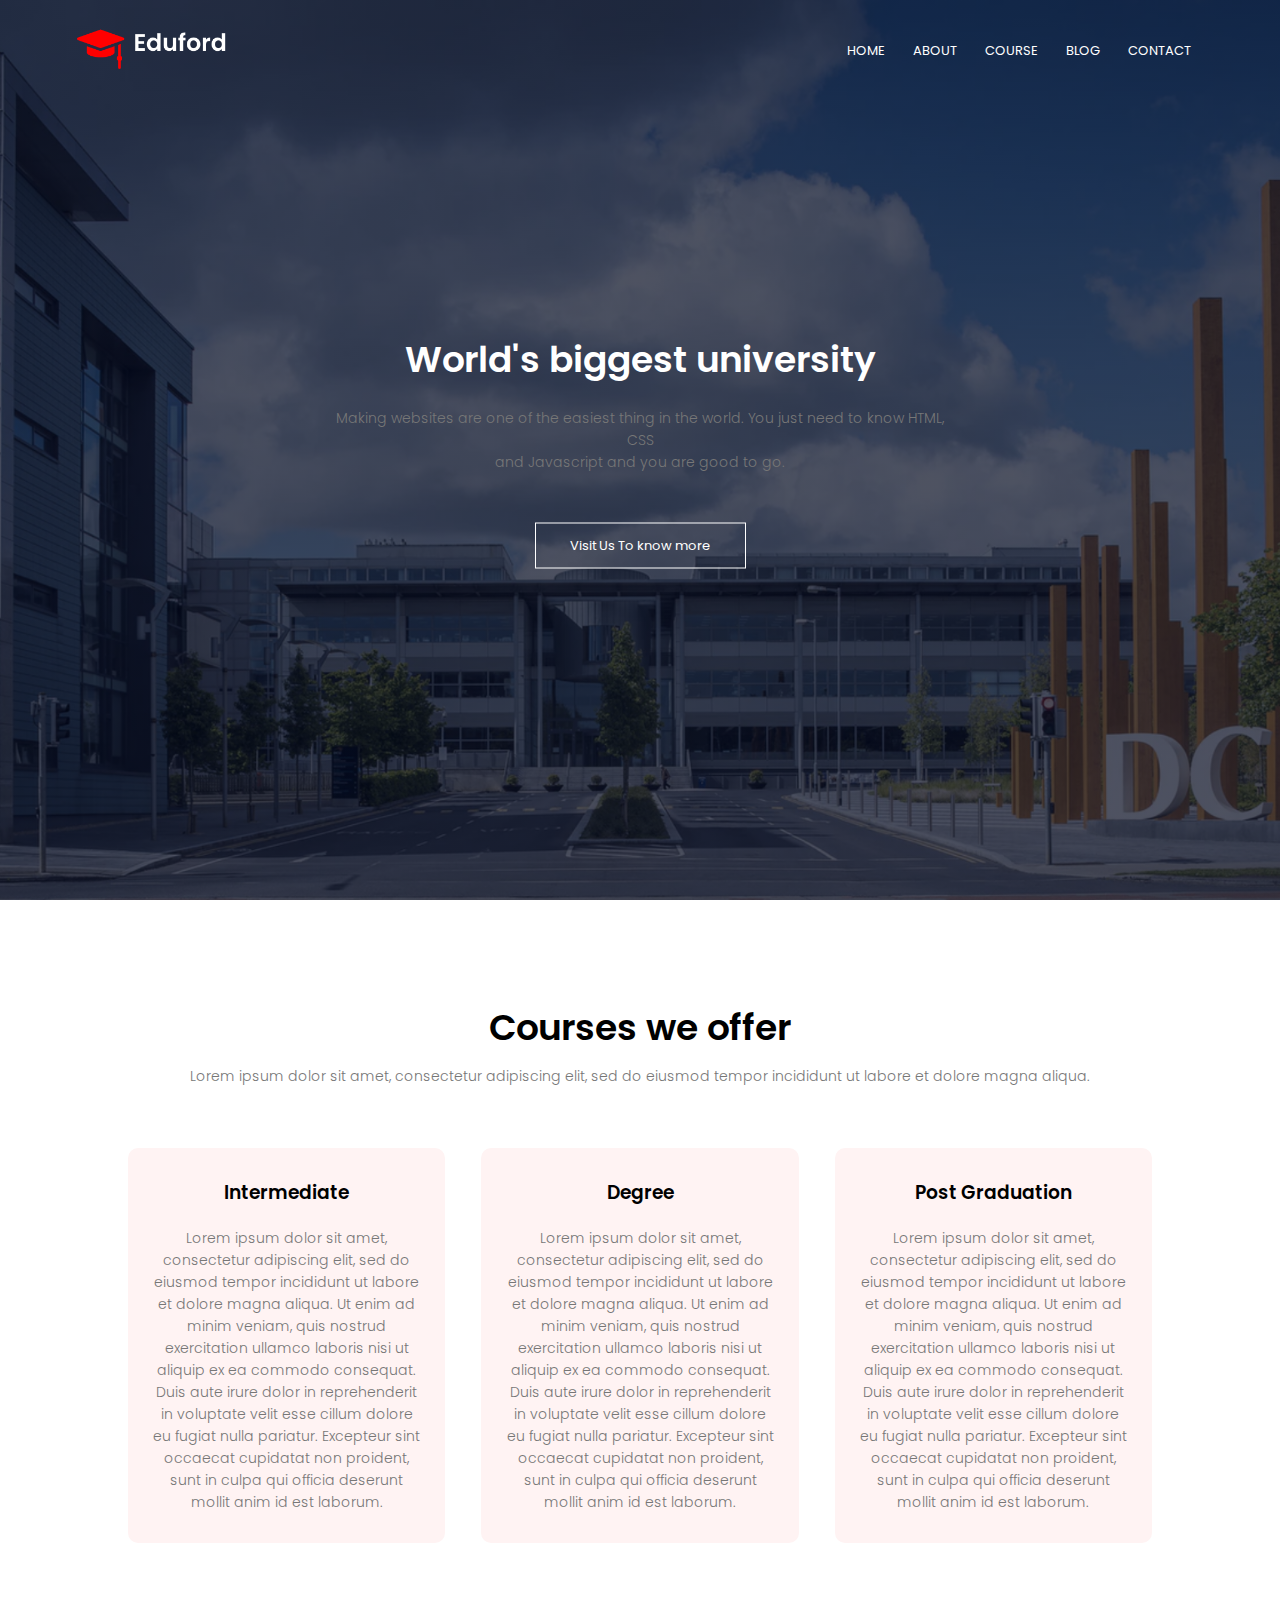
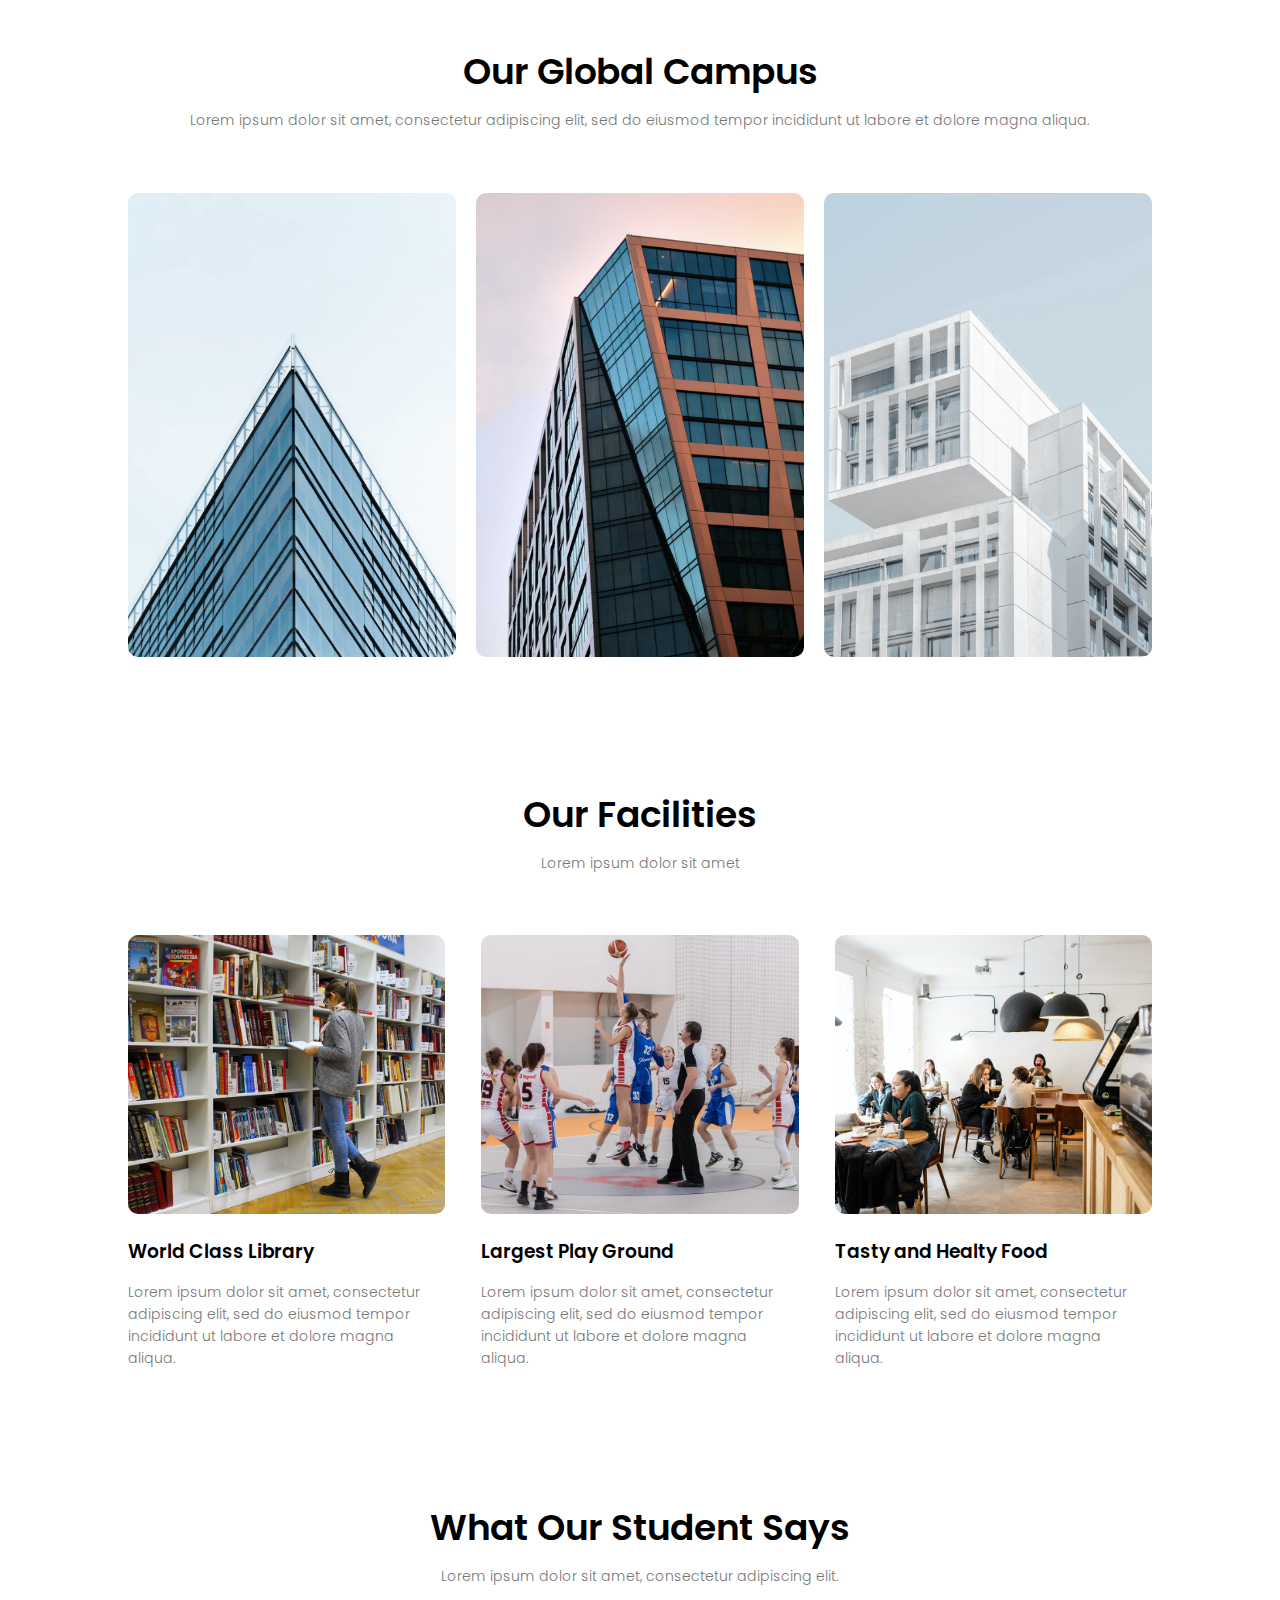
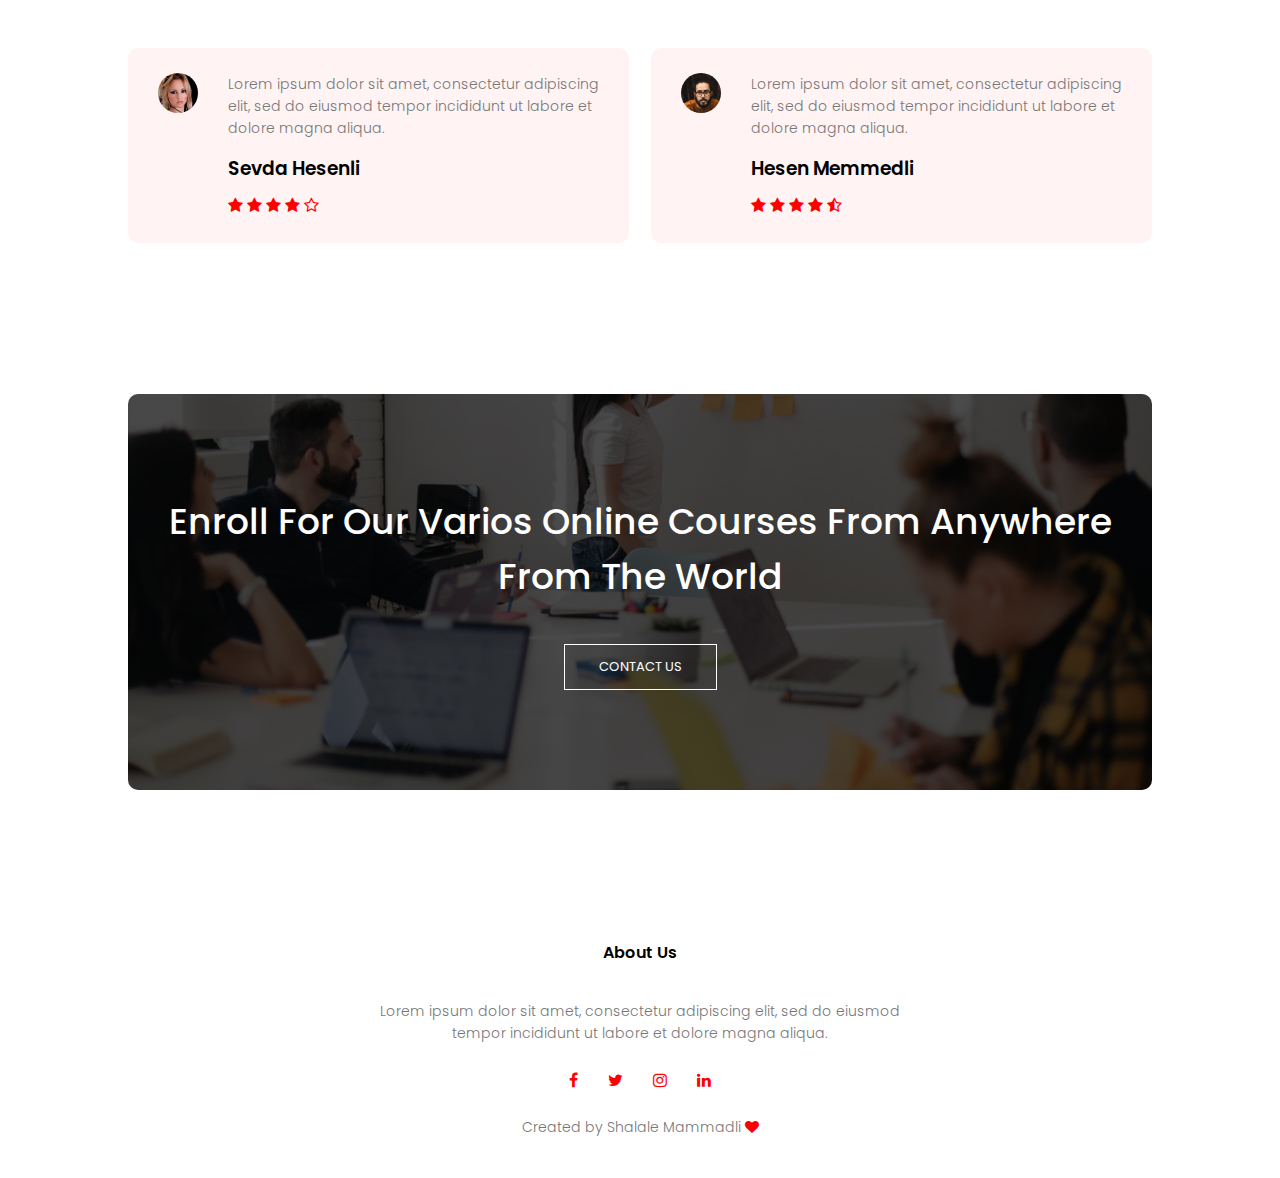
<file: UniversityProject/index.html>
<!DOCTYPE html>
<html>
<head>
	<meta charset="utf-8">
	<meta name="viewport" content="width=device-width, initial-scale=1">
	<title>University Website Design</title>
	<link rel="stylesheet" type="text/css" href="style.css">
	<link rel="preconnect" href="https://fonts.googleapis.com">
<link rel="preconnect" href="https://fonts.gstatic.com" crossorigin>
<link href="https://fonts.googleapis.com/css2?family=Poppins:wght@100;200;300;500;600;700&display=swap" rel="stylesheet">
<link rel="stylesheet" type="text/css" href="https://maxcdn.bootstrapcdn.com/font-awesome/4.7.0/css/font-awesome.min.css">

</head>
<body>
	<section class="header">
		<nav>
			<a href="index.html"> <img src="images/logo.png"></a>
			<div class="nav-links" id="navLinks">
				<i class="fa fa-times" onclick="hideMenu()"></i>
				<ul>
					<li><a href="index.html">HOME</a></li>
					<li><a href="about.html">ABOUT</a></li>
					<li><a href="course.html">COURSE</a></li>
					<li><a href="blog.html">BLOG</a></li>
					<li><a href="contact.html">CONTACT</a></li>
				</ul>
			</div>
			<i class="fa fa-bars" onclick="showMenu()"></i>
		</nav>

		<div class="text-box">
			<h1>World's biggest university</h1>
			<p>Making websites are one of the easiest thing in the world. You just need to know HTML, CSS <br>and Javascript and you are good to go.</p>
			<a href="" class="hero-btn">Visit Us To know more</a>
		</div>
	</section>

	<!-- Course section -->

	<section class="course">
		<h1>Courses we offer</h1>
		<p>Lorem ipsum dolor sit amet, consectetur adipiscing elit, sed do eiusmod tempor incididunt ut labore et dolore magna aliqua.</p>
		<div class="row">
			<div class="course-col">
				<h3>Intermediate</h3>
				<p>Lorem ipsum dolor sit amet, consectetur adipiscing elit, sed do eiusmod tempor incididunt ut labore et dolore magna aliqua. Ut enim ad minim veniam, quis nostrud exercitation ullamco laboris nisi ut aliquip ex ea commodo consequat. Duis aute irure dolor in reprehenderit in voluptate velit esse cillum dolore eu fugiat nulla pariatur. Excepteur sint occaecat cupidatat non proident, sunt in culpa qui officia deserunt mollit anim id est laborum.</p>

			</div><div class="course-col">
				<h3>Degree</h3>
				<p>Lorem ipsum dolor sit amet, consectetur adipiscing elit, sed do eiusmod tempor incididunt ut labore et dolore magna aliqua. Ut enim ad minim veniam, quis nostrud exercitation ullamco laboris nisi ut aliquip ex ea commodo consequat. Duis aute irure dolor in reprehenderit in voluptate velit esse cillum dolore eu fugiat nulla pariatur. Excepteur sint occaecat cupidatat non proident, sunt in culpa qui officia deserunt mollit anim id est laborum.</p>

			</div><div class="course-col">
				<h3>Post Graduation</h3>
				<p>Lorem ipsum dolor sit amet, consectetur adipiscing elit, sed do eiusmod tempor incididunt ut labore et dolore magna aliqua. Ut enim ad minim veniam, quis nostrud exercitation ullamco laboris nisi ut aliquip ex ea commodo consequat. Duis aute irure dolor in reprehenderit in voluptate velit esse cillum dolore eu fugiat nulla pariatur. Excepteur sint occaecat cupidatat non proident, sunt in culpa qui officia deserunt mollit anim id est laborum.</p>

			</div>
		</div>
	</section>


<!---------------- Campus -------------------->

<section class="campus">
	<h1>Our Global Campus</h1>
	<p>Lorem ipsum dolor sit amet, consectetur adipiscing elit, sed do eiusmod tempor incididunt ut labore et dolore magna aliqua.</p>

	<div class="row">
		<div class="campus-column">
			<img src="images/london.png">
			<div class="layer">
				<h3>London</h3>
			</div>
		</div>
		<div class="campus-column">
			<img src="images/newyork.png">
			<div class="layer">
				<h3>New-York</h3>
			</div>
		</div>
		<div class="campus-column">
			<img src="images/washington.png">
			<div class="layer">
				<h3>Wasington</h3>
			</div>
		</div>
	</div>
</section>

<!-- Facilities -->


<section class="facilities">
	<h1>Our Facilities</h1>
	<p>Lorem ipsum dolor sit amet</p>

	<div class="row">
		<div class="facilities-column">
			<img src="images/library.png">
			<h3>World Class Library</h3>
			<p>Lorem ipsum dolor sit amet, consectetur adipiscing elit, sed do eiusmod tempor incididunt ut labore et dolore magna aliqua.</p>
		</div>
		<div class="facilities-column">
			<img src="images/basketball.png">
			<h3>Largest Play Ground</h3>
			<p>Lorem ipsum dolor sit amet, consectetur adipiscing elit, sed do eiusmod tempor incididunt ut labore et dolore magna aliqua.</p>
		</div>
		<div class="facilities-column">
			<img src="images/cafeteria.png">
			<h3>Tasty and Healty Food</h3>
			<p>Lorem ipsum dolor sit amet, consectetur adipiscing elit, sed do eiusmod tempor incididunt ut labore et dolore magna aliqua.</p>
		</div>
	</div>
</section>


<!-- Testimonials Section -->


<section class="testimonials">
	<h1>What Our Student Says</h1>
	<p>Lorem ipsum dolor sit amet, consectetur adipiscing elit.</p>

	<div class="row">
		<div class="testimonials-col">
			<img src="images/user1.jpg">
			<div>
				<p>Lorem ipsum dolor sit amet, consectetur adipiscing elit, sed do eiusmod tempor incididunt ut labore et dolore magna aliqua.</p>
				<h3>Sevda Hesenli</h3>
				<i class="fa fa-star" aria-hidden="true"></i>
				<i class="fa fa-star" aria-hidden="true"></i>
				<i class="fa fa-star" aria-hidden="true"></i>
				<i class="fa fa-star" aria-hidden="true"></i>
				<i class="fa fa-star-o" ></i>

			</div>
		</div>
		<div class="testimonials-col">
			<img src="images/user2.jpg">
			<div>
				<p>Lorem ipsum dolor sit amet, consectetur adipiscing elit, sed do eiusmod tempor incididunt ut labore et dolore magna aliqua.</p>
				<h3>Hesen Memmedli</h3>
				<i class="fa fa-star" aria-hidden="true"></i>
				<i class="fa fa-star" aria-hidden="true"></i>
				<i class="fa fa-star" aria-hidden="true"></i>
				<i class="fa fa-star" aria-hidden="true"></i>
				<i class="fa fa-star-half-o" ></i>

			</div>
		</div>
	</div>
</section>


<!-- ---- Call To Action ----- -->
<section class="cta">
	<h1>Enroll For Our Varios Online Courses From Anywhere From The World</h1>

	<a href="" class="hero-btn">CONTACT US</a>
</section>

<!-- ---- Footer ---- -->
<section class="footer">
	<h4>About Us</h4>
	<p>Lorem ipsum dolor sit amet, consectetur adipiscing elit, sed do eiusmod <br>
	 tempor incididunt ut labore et dolore magna aliqua.</p>

	 <div class="icons">
	 	<i class="fa fa-facebook"></i>
	 	<i class="fa fa-twitter"></i>
	 	<i class="fa fa-instagram"></i>
	 	<i class="fa fa-linkedin"></i>

	 </div>

	 <p>Created by Shalale Mammadli <i class="fa fa-heart"></i>
	 </p>
</section>
<!-- Javascript for Toggle Menu -->

<script >
	
		var navLinks = document.getElementById("navLinks");

		function showMenu() {
		 	navLinks.style.right = "0"

		 }

	    function hideMenu() {
		 	navLinks.style.right = "-200px"

		 } 

</script>

</body>
</html>
</file>
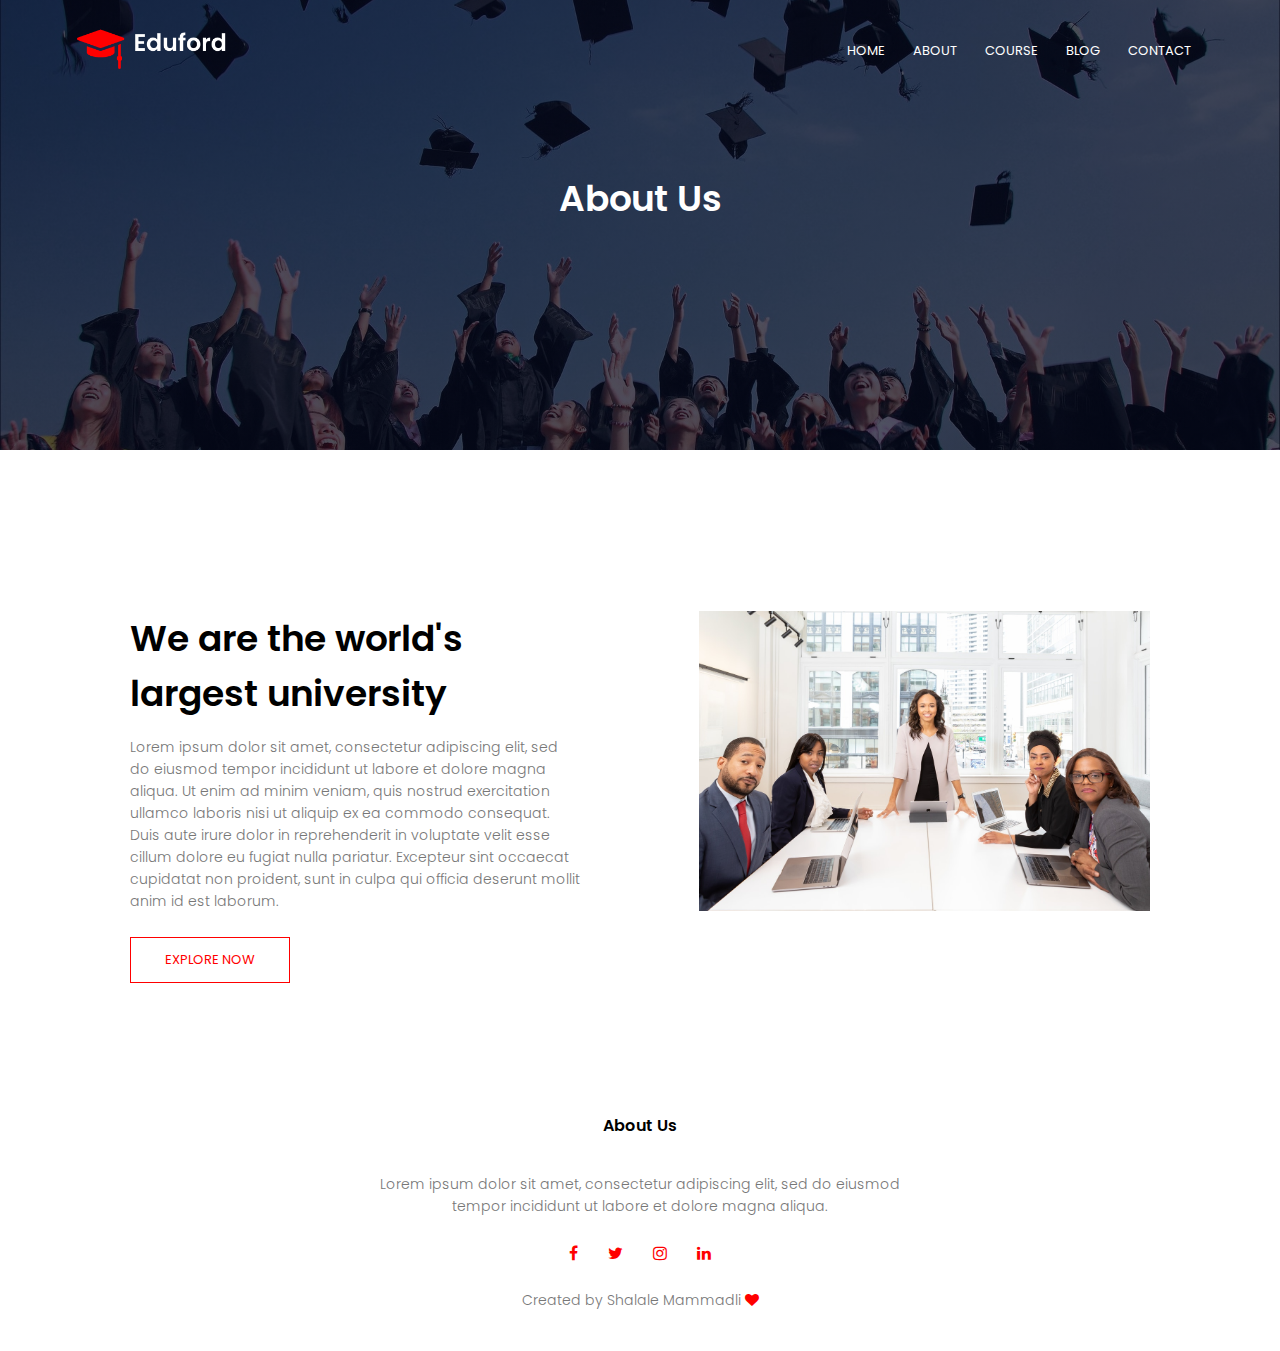
<file: UniversityProject/about.html>
<!DOCTYPE html>
<html>
<head>
	<meta charset="utf-8">
	<meta name="viewport" content="width=device-width, initial-scale=1">
	<title>University Website Design</title>
	<link rel="stylesheet" type="text/css" href="style.css">
	<link rel="preconnect" href="https://fonts.googleapis.com">
<link rel="preconnect" href="https://fonts.gstatic.com" crossorigin>
<link href="https://fonts.googleapis.com/css2?family=Poppins:wght@100;200;300;500;600;700&display=swap" rel="stylesheet">
<link rel="stylesheet" type="text/css" href="https://maxcdn.bootstrapcdn.com/font-awesome/4.7.0/css/font-awesome.min.css">

</head>
<body>
	<section class="sub-header">
		<nav>
			<a href="index.html"> <img src="images/logo.png"></a>
			<div class="nav-links" id="navLinks">
				<i class="fa fa-times" onclick="hideMenu()"></i>
				<ul>
					<li><a href="index.html">HOME</a></li>
					<li><a href="about.html">ABOUT</a></li>
					<li><a href="course.html">COURSE</a></li>
					<li><a href="blog.html">BLOG</a></li>
					<li><a href="contact.html">CONTACT</a></li>
				</ul>
			</div>
			<i class="fa fa-bars" onclick="showMenu()"></i>
		</nav>
		<h1>About Us</h1>
	</section>


<!-- ------ About Us Info ------- -->
	<section class="about">
		<div class="row">
			<div class="about-col">
				<h1>We are the world's largest university</h1>
				<p>Lorem ipsum dolor sit amet, consectetur adipiscing elit, sed do eiusmod tempor incididunt ut labore et dolore magna aliqua. Ut enim ad minim veniam, quis nostrud exercitation ullamco laboris nisi ut aliquip ex ea commodo consequat. Duis aute irure dolor in reprehenderit in voluptate velit esse cillum dolore eu fugiat nulla pariatur. Excepteur sint occaecat cupidatat non proident, sunt in culpa qui officia deserunt mollit anim id est laborum.</p>
				<a href="" class="hero-btn red-btn">EXPLORE NOW</a>
			</div>
			<div class="about-col">
				<img src="images/about.jpg">
			</div>
		</div>
	</section>


<!-- ---- Footer ---- -->
<section class="footer">
	<h4>About Us</h4>
	<p>Lorem ipsum dolor sit amet, consectetur adipiscing elit, sed do eiusmod <br>
	 tempor incididunt ut labore et dolore magna aliqua.</p>

	 <div class="icons">
	 	<i class="fa fa-facebook"></i>
	 	<i class="fa fa-twitter"></i>
	 	<i class="fa fa-instagram"></i>
	 	<i class="fa fa-linkedin"></i>

	 </div>

	 <p>Created by Shalale Mammadli <i class="fa fa-heart"></i>
	 </p>
</section>
<!-- Javascript for Toggle Menu -->

<script >
	
		var navLinks = document.getElementById("navLinks");

		function showMenu() {
		 	navLinks.style.right = "0"

		 }

	    function hideMenu() {
		 	navLinks.style.right = "-200px"

		 } 

</script>

</body>
</html>
</file>
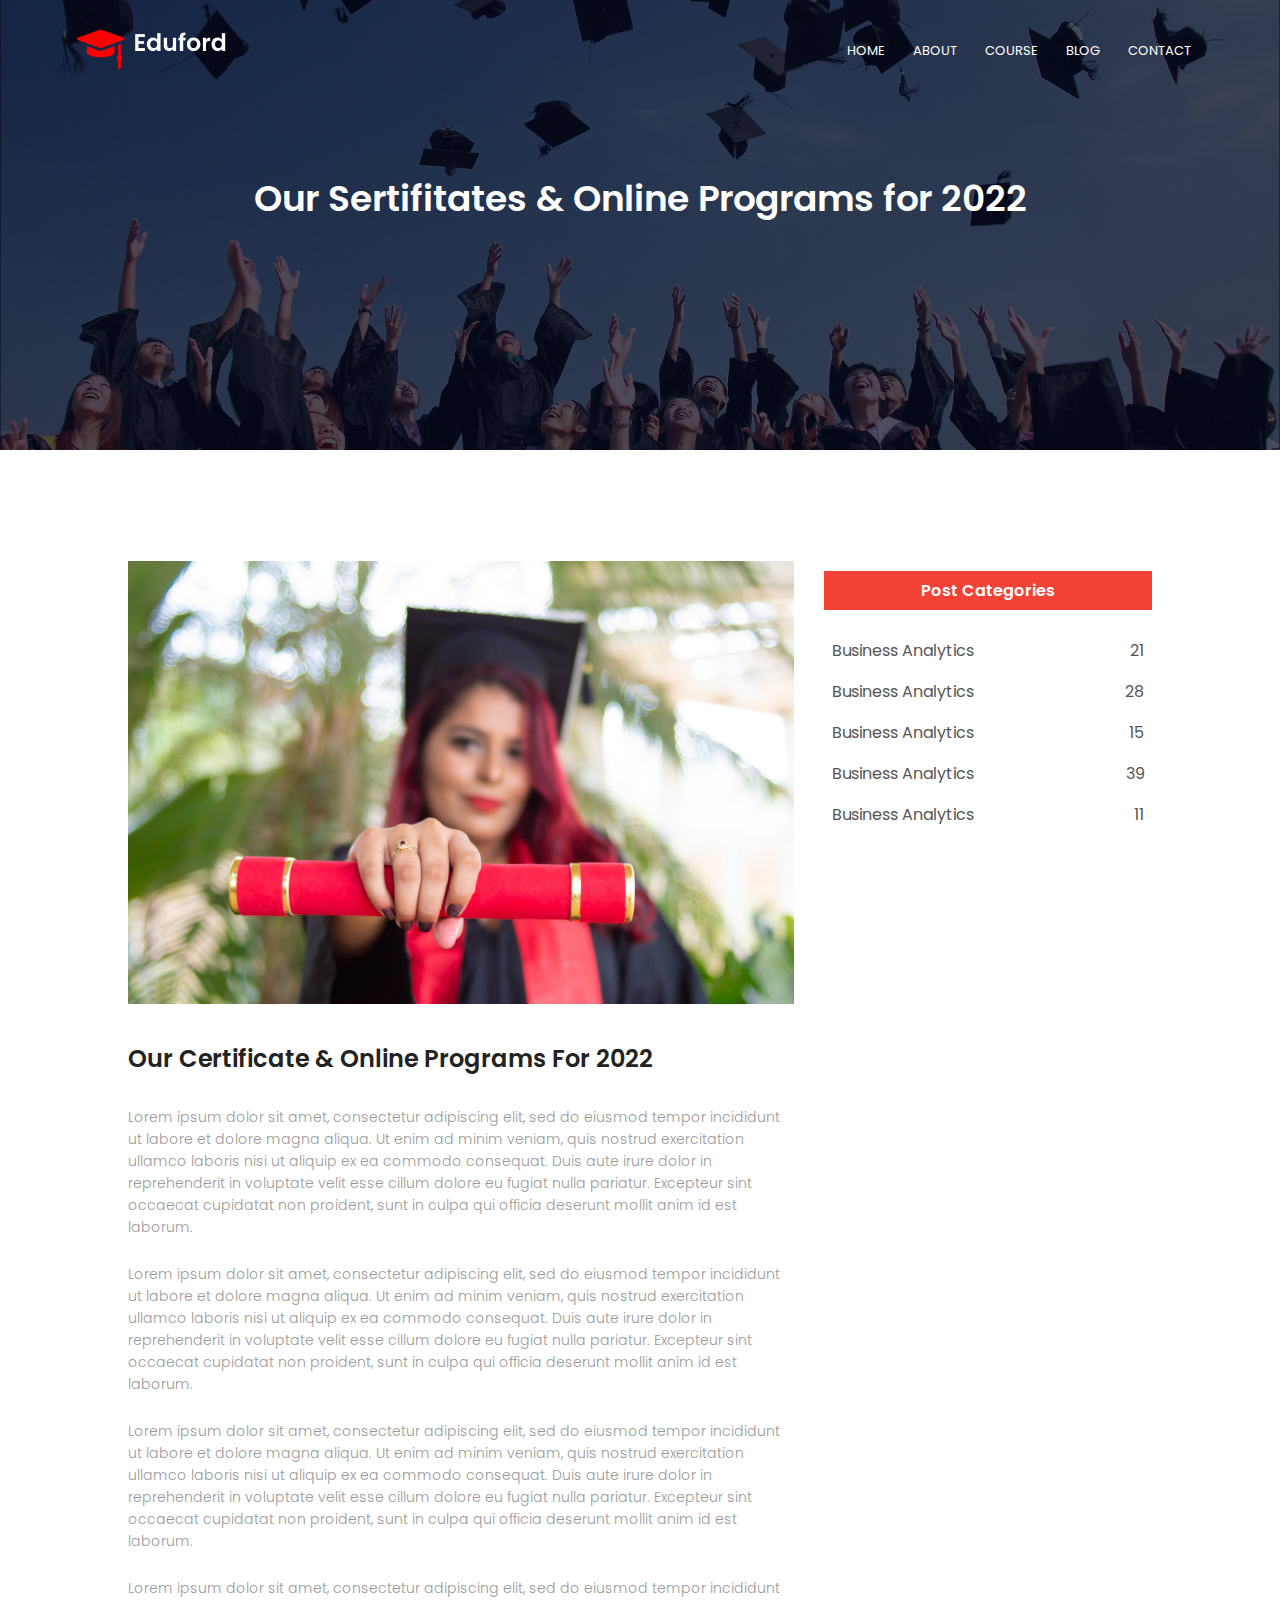
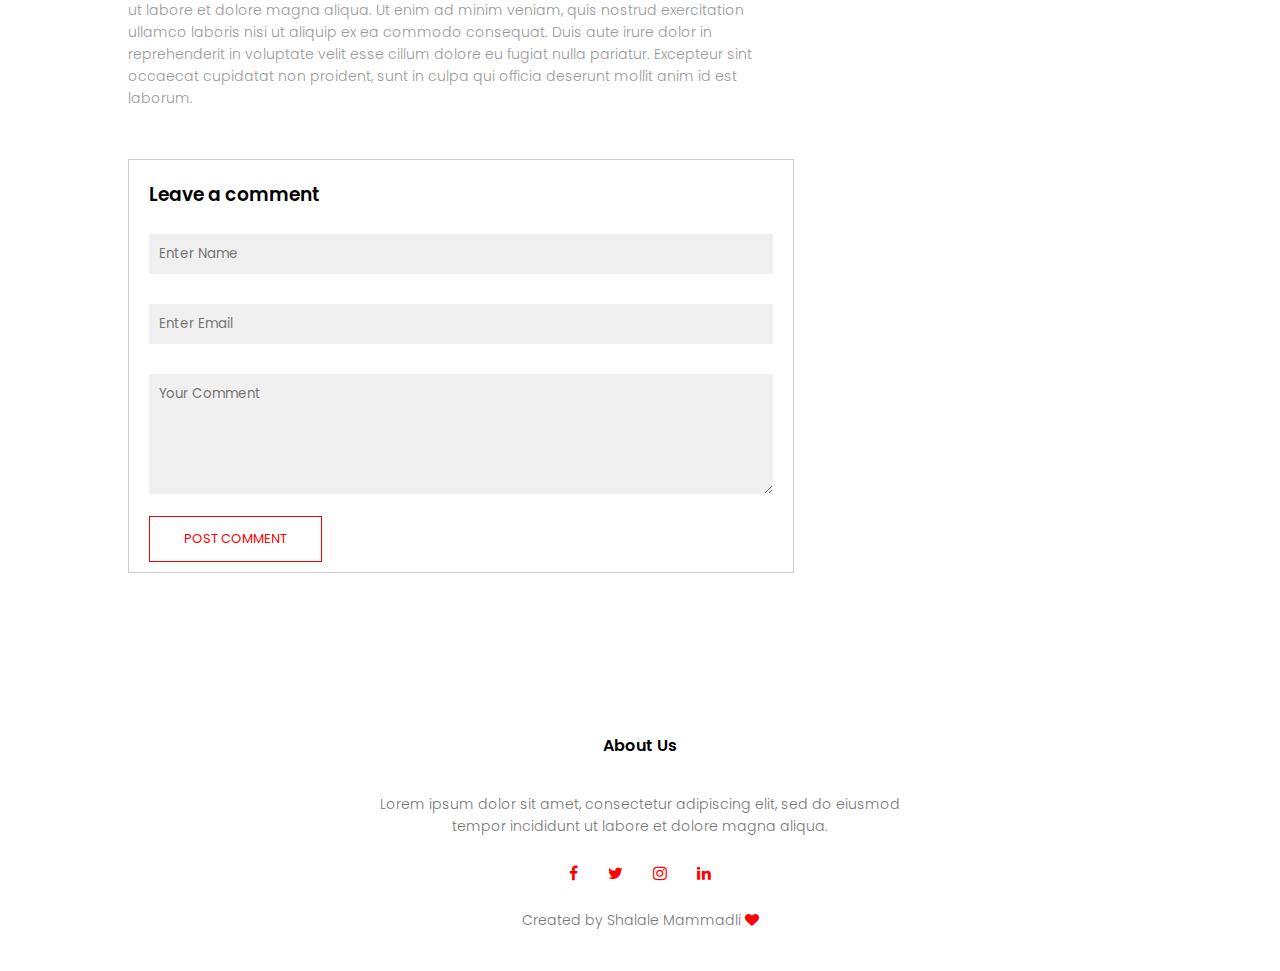
<file: UniversityProject/blog.html>
<!DOCTYPE html>
<html>
<head>
	<meta charset="utf-8">
	<meta name="viewport" content="width=device-width, initial-scale=1">
	<title>University Website Design</title>
	<link rel="stylesheet" type="text/css" href="style.css">
	<link rel="preconnect" href="https://fonts.googleapis.com">
<link rel="preconnect" href="https://fonts.gstatic.com" crossorigin>
<link href="https://fonts.googleapis.com/css2?family=Poppins:wght@100;200;300;500;600;700&display=swap" rel="stylesheet">
<link rel="stylesheet" type="text/css" href="https://maxcdn.bootstrapcdn.com/font-awesome/4.7.0/css/font-awesome.min.css">

</head>
<body>
	<section class="sub-header">
		<nav>
			<a href="index.html"> <img src="images/logo.png"></a>
			<div class="nav-links" id="navLinks">
				<i class="fa fa-times" onclick="hideMenu()"></i>
				<ul>
					<li><a href="index.html">HOME</a></li>
					<li><a href="about.html">ABOUT</a></li>
					<li><a href="course.html">COURSE</a></li>
					<li><a href="blog.html">BLOG</a></li>
					<li><a href="contact.html">CONTACT</a></li>
				</ul>
			</div>
			<i class="fa fa-bars" onclick="showMenu()"></i>
		</nav>
		<h1>Our Sertifitates & Online Programs for 2022</h1>
	</section>

<!-- -------- blog content -------- -->

<section class="blog-content">
	<div class="row">
		<div class="blog-left">
			<img src="images/certificate.jpg">
			<h2>Our Certificate & Online Programs For 2022</h2>
			<p>Lorem ipsum dolor sit amet, consectetur adipiscing elit, sed do eiusmod tempor incididunt ut labore et dolore magna aliqua. Ut enim ad minim veniam, quis nostrud exercitation ullamco laboris nisi ut aliquip ex ea commodo consequat. Duis aute irure dolor in reprehenderit in voluptate velit esse cillum dolore eu fugiat nulla pariatur. Excepteur sint occaecat cupidatat non proident, sunt in culpa qui officia deserunt mollit anim id est laborum.</p>
			<br>
			<p>Lorem ipsum dolor sit amet, consectetur adipiscing elit, sed do eiusmod tempor incididunt ut labore et dolore magna aliqua. Ut enim ad minim veniam, quis nostrud exercitation ullamco laboris nisi ut aliquip ex ea commodo consequat. Duis aute irure dolor in reprehenderit in voluptate velit esse cillum dolore eu fugiat nulla pariatur. Excepteur sint occaecat cupidatat non proident, sunt in culpa qui officia deserunt mollit anim id est laborum.</p>
			<br>
			<p>Lorem ipsum dolor sit amet, consectetur adipiscing elit, sed do eiusmod tempor incididunt ut labore et dolore magna aliqua. Ut enim ad minim veniam, quis nostrud exercitation ullamco laboris nisi ut aliquip ex ea commodo consequat. Duis aute irure dolor in reprehenderit in voluptate velit esse cillum dolore eu fugiat nulla pariatur. Excepteur sint occaecat cupidatat non proident, sunt in culpa qui officia deserunt mollit anim id est laborum.</p>
			<br>
			<p>Lorem ipsum dolor sit amet, consectetur adipiscing elit, sed do eiusmod tempor incididunt ut labore et dolore magna aliqua. Ut enim ad minim veniam, quis nostrud exercitation ullamco laboris nisi ut aliquip ex ea commodo consequat. Duis aute irure dolor in reprehenderit in voluptate velit esse cillum dolore eu fugiat nulla pariatur. Excepteur sint occaecat cupidatat non proident, sunt in culpa qui officia deserunt mollit anim id est laborum.</p>

			<div class="comment-box">
				<h3> Leave a comment</h3>
				<form class="comment-form">
					<input type="text" placeholder="Enter Name">
					<input type="text" placeholder="Enter Email">
					<textarea rows="5" placeholder="Your Comment"></textarea>

					<button type="submit" class="hero-btn red-btn">POST COMMENT</button>
				</form>
			</div>
		</div>
		<div class="blog-right">
			<h3>Post Categories</h3>
			<div>
				<span>Business Analytics</span>
				<span>21</span>
			</div>
			<div>
				<span>Business Analytics</span>
				<span>28</span>
			</div>
			<div>
				<span>Business Analytics</span>
				<span>15</span>
			</div>
			<div>
				<span>Business Analytics</span>
				<span>39</span>
			</div>
			<div>
				<span>Business Analytics</span>
				<span>11</span>
			</div>
		</div>
	</div>
</section>


<!-- ---- Footer ---- -->
<section class="footer">
	<h4>About Us</h4>
	<p>Lorem ipsum dolor sit amet, consectetur adipiscing elit, sed do eiusmod <br>
	 tempor incididunt ut labore et dolore magna aliqua.</p>

	 <div class="icons">
	 	<i class="fa fa-facebook"></i>
	 	<i class="fa fa-twitter"></i>
	 	<i class="fa fa-instagram"></i>
	 	<i class="fa fa-linkedin"></i>

	 </div>

	 <p>Created by Shalale Mammadli <i class="fa fa-heart"></i>
	 </p>
</section>
<!-- Javascript for Toggle Menu -->

<script >
	
		var navLinks = document.getElementById("navLinks");

		function showMenu() {
		 	navLinks.style.right = "0"

		 }

	    function hideMenu() {
		 	navLinks.style.right = "-200px"

		 } 

</script>

</body>
</html>
</file>
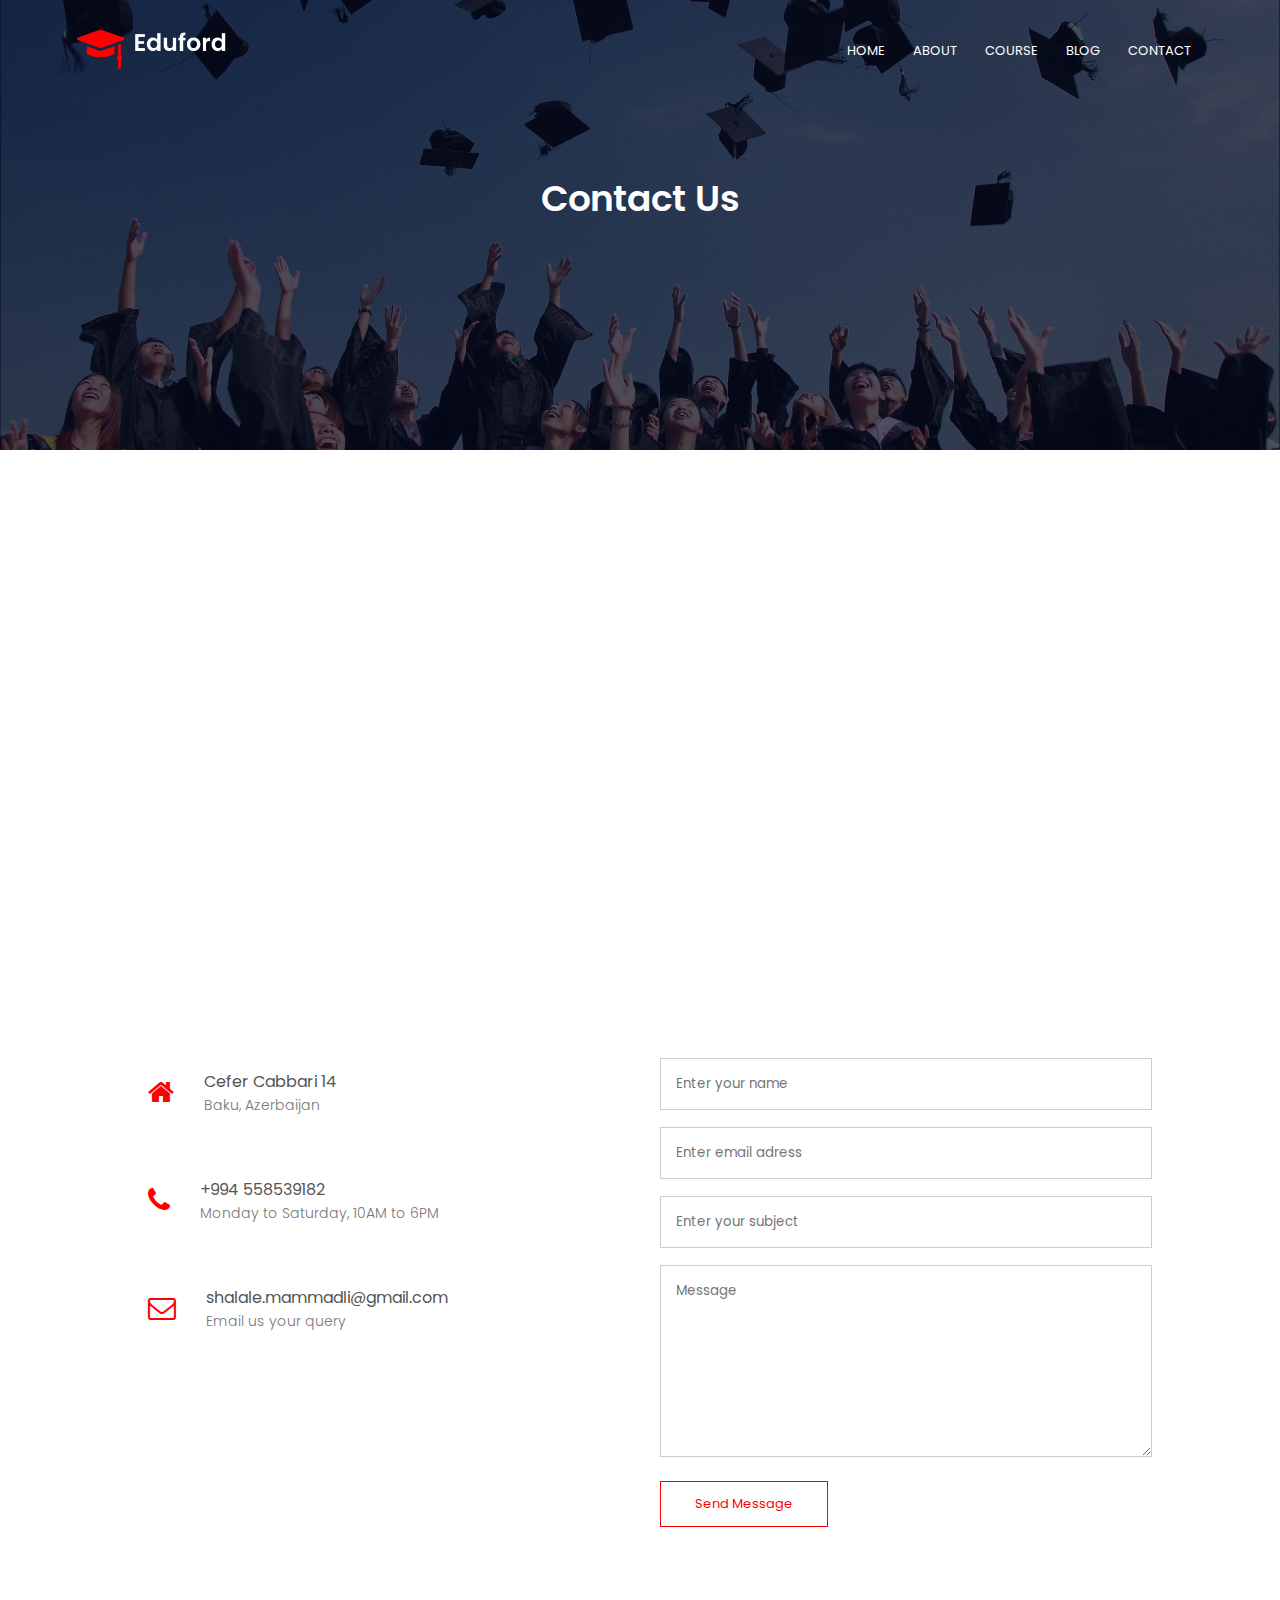
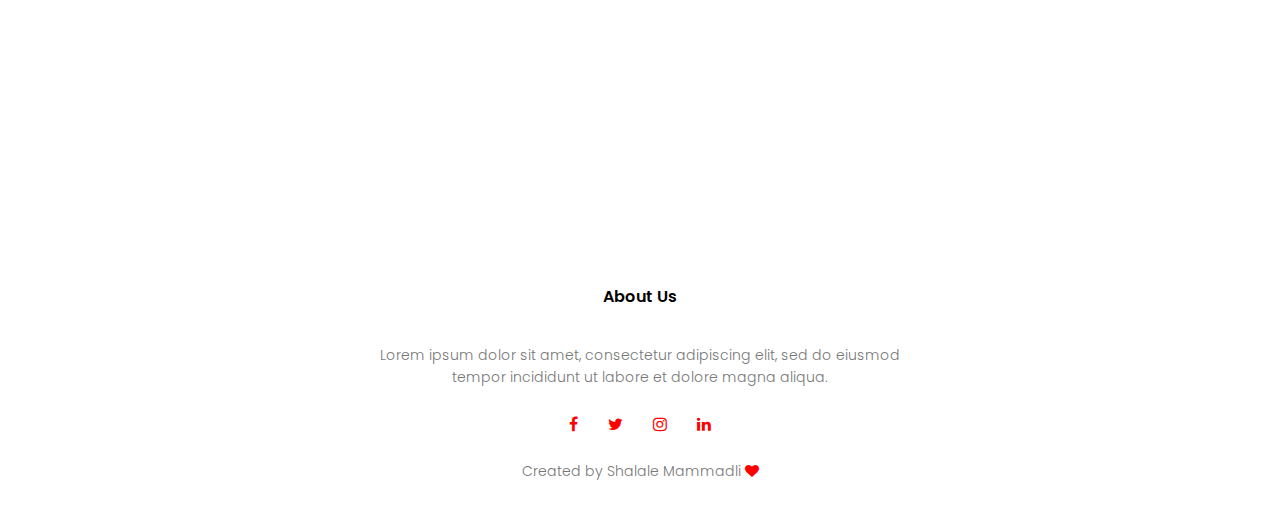
<file: UniversityProject/contact.html>
<!DOCTYPE html>
<html>
<head>
	<meta charset="utf-8">
	<meta name="viewport" content="width=device-width, initial-scale=1">
	<title>University Website Design</title>
	<link rel="stylesheet" type="text/css" href="style.css">
	<link rel="preconnect" href="https://fonts.googleapis.com">
<link rel="preconnect" href="https://fonts.gstatic.com" crossorigin>
<link href="https://fonts.googleapis.com/css2?family=Poppins:wght@100;200;300;500;600;700&display=swap" rel="stylesheet">
<link rel="stylesheet" type="text/css" href="https://maxcdn.bootstrapcdn.com/font-awesome/4.7.0/css/font-awesome.min.css">

</head>
<body>
	<section class="sub-header">
		<nav>
			<a href="index.html"> <img src="images/logo.png"></a>
			<div class="nav-links" id="navLinks">
				<i class="fa fa-times" onclick="hideMenu()"></i>
				<ul>
					<li><a href="index.html">HOME</a></li>
					<li><a href="about.html">ABOUT</a></li>
					<li><a href="course.html">COURSE</a></li>
					<li><a href="blog.html">BLOG</a></li>
					<li><a href="contact.html">CONTACT</a></li>
				</ul>
			</div>
			<i class="fa fa-bars" onclick="showMenu()"></i>
		</nav>
		<h1>Contact Us</h1>
	</section>

<!-- ------- contact section --------- -->
<section class="location">
		<iframe src="https://www.google.com/maps/embed?pb=!1m18!1m12!1m3!1d194472.6759708808!2d49.71453033046824!3d40.39476905594444!2m3!1f0!2f0!3f0!3m2!1i1024!2i768!4f13.1!3m3!1m2!1s0x40307d6bd6211cf9%3A0x343f6b5e7ae56c6b!2sBaku%2C%20Azerbaijan!5e0!3m2!1sen!2s!4v1660375088839!5m2!1sen!2s" width="600" height="450" style="border:0;" allowfullscreen="" loading="lazy" referrerpolicy="no-referrer-when-downgrade"></iframe>
</section>
<section class="contact-us">
		<div class="row">
			<div class="contact-col">
				<div>
	 				<i class="fa fa-home"></i>
	 				<span>
	 					<h5>Cefer Cabbari 14</h5>
	 					<p>Baku, Azerbaijan</p>
	 				</span>
				</div>
				<div>
	 				<i class="fa fa-phone"></i>
	 				<span>
	 					<h5>+994 558539182</h5>
	 					<p>Monday to Saturday, 10AM to 6PM</p>
	 				</span>
				</div>
				<div>
	 				<i class="fa fa-envelope-o"></i>
	 				<span>
	 					<h5>shalale.mammadli@gmail.com</h5>
	 					<p>Email us your query</p>
	 				</span>
				</div>
			</div>
			<div class="contact-col">
				<form class="contact-form">
					<input type="text" placeholder="Enter your name" required>
					<input type="text" placeholder="Enter email adress" required>
					<input type="text" placeholder="Enter your subject" required>
					<textarea rows="8" placeholder="Message" required></textarea>
					<button class="hero-btn red-btn">Send Message</button>
				</form>
			</div>
		</div>
</section>

<!-- ---- Footer ---- -->
<section class="footer">
	<h4>About Us</h4>
	<p>Lorem ipsum dolor sit amet, consectetur adipiscing elit, sed do eiusmod <br>
	 tempor incididunt ut labore et dolore magna aliqua.</p>

	 <div class="icons">
	 	<i class="fa fa-facebook"></i>
	 	<i class="fa fa-twitter"></i>
	 	<i class="fa fa-instagram"></i>
	 	<i class="fa fa-linkedin"></i>

	 </div>

	 <p>Created by Shalale Mammadli <i class="fa fa-heart"></i>
	 </p>
</section>
<!-- Javascript for Toggle Menu -->

<script >
	
		var navLinks = document.getElementById("navLinks");

		function showMenu() {
		 	navLinks.style.right = "0"

		 }

	    function hideMenu() {
		 	navLinks.style.right = "-200px"

		 } 

</script>

</body>
</html>
</file>
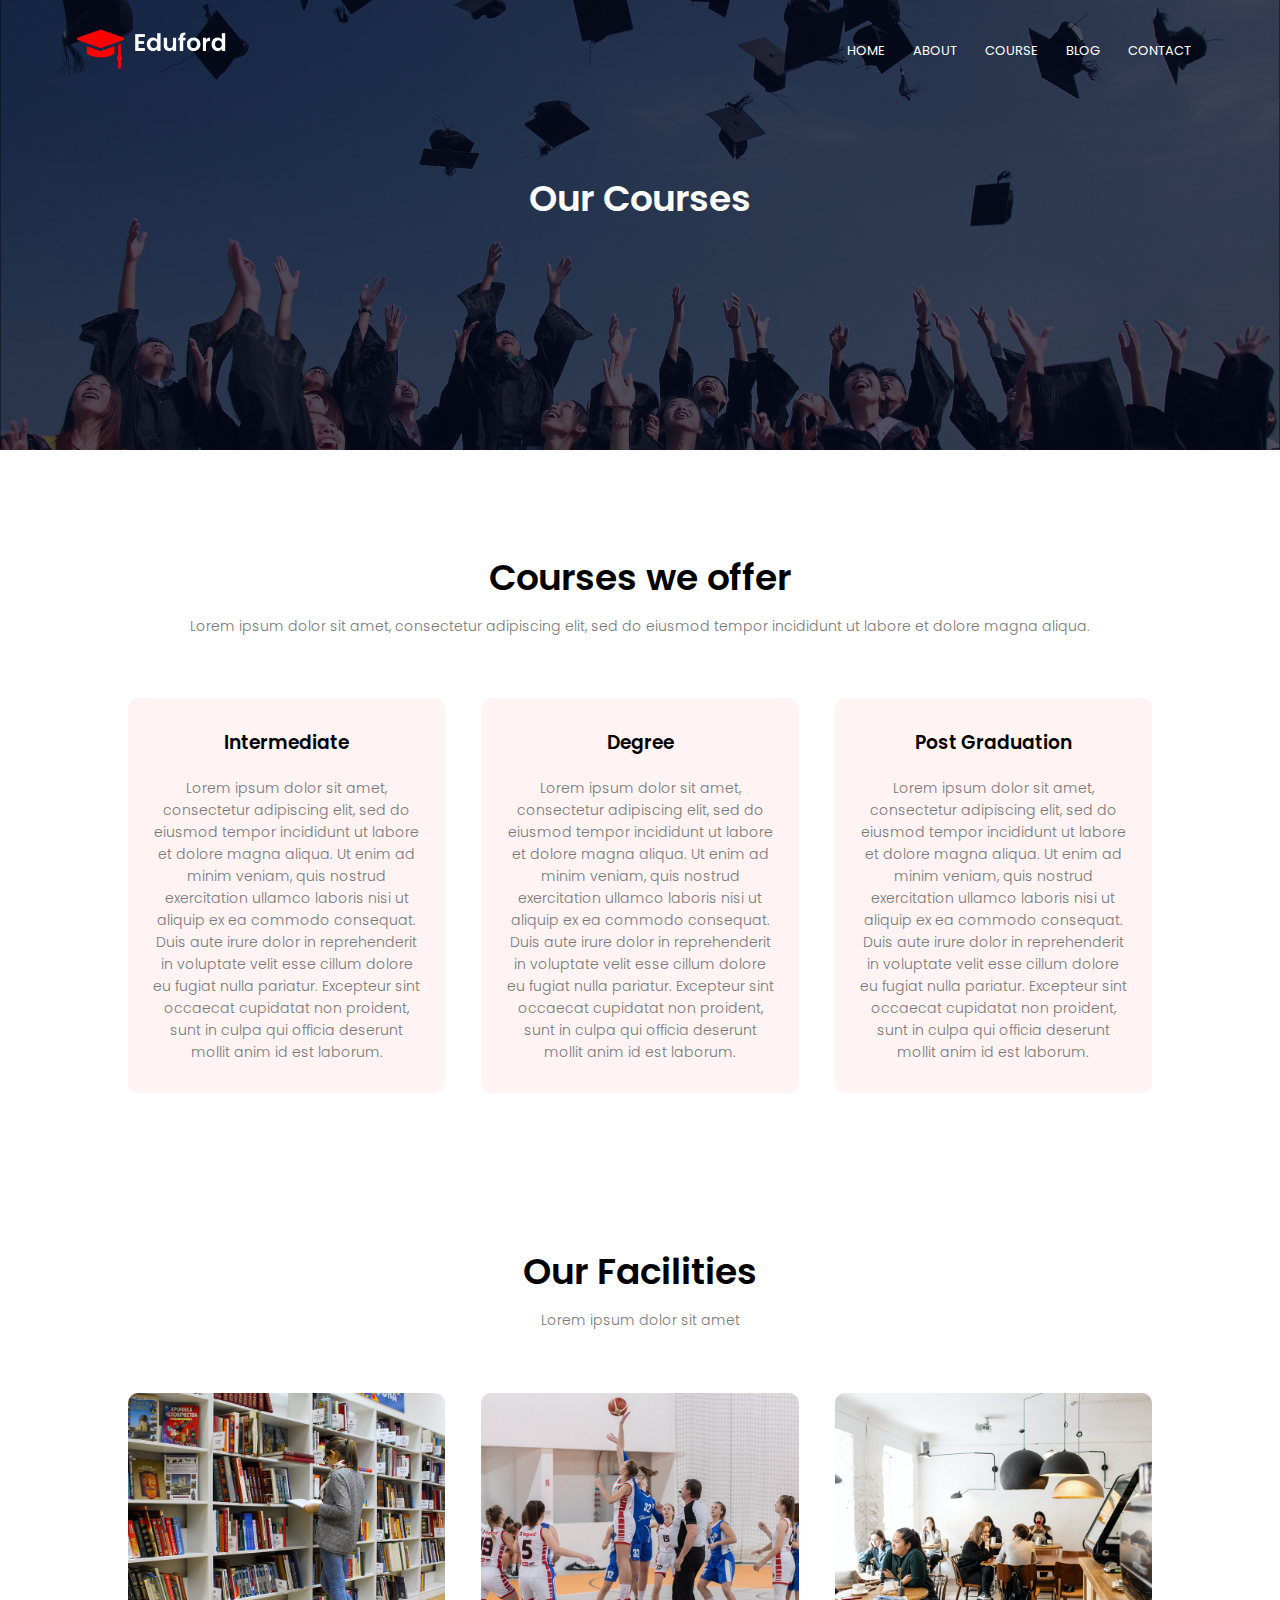
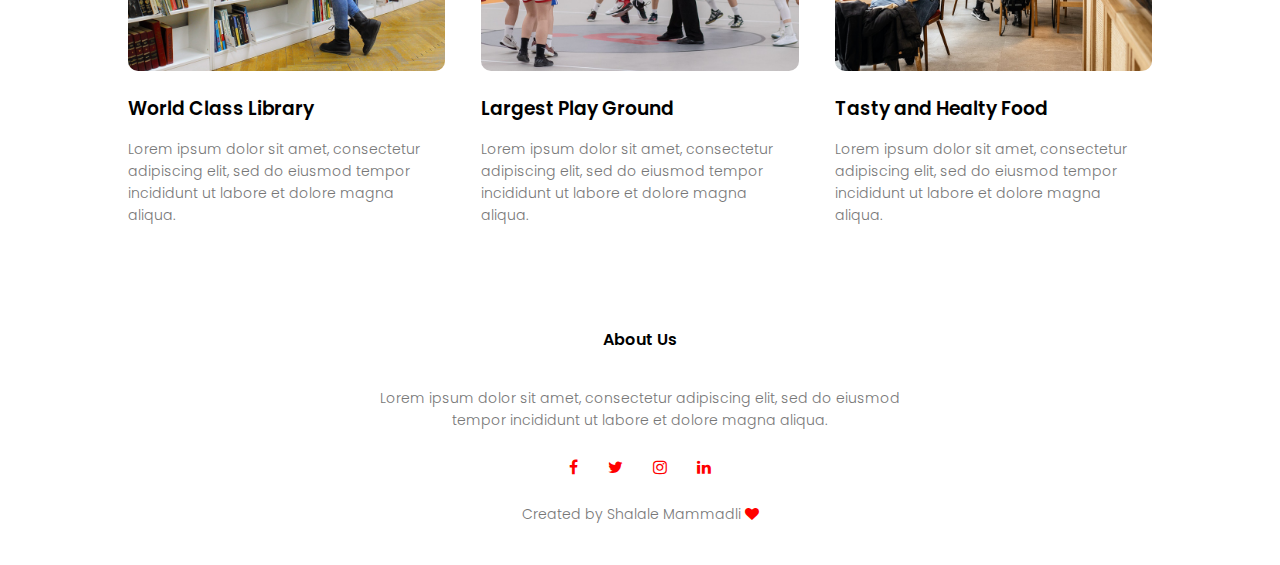
<file: UniversityProject/course.html>
<!DOCTYPE html>
<html>
<head>
	<meta charset="utf-8">
	<meta name="viewport" content="width=device-width, initial-scale=1">
	<title>University Website Design</title>
	<link rel="stylesheet" type="text/css" href="style.css">
	<link rel="preconnect" href="https://fonts.googleapis.com">
<link rel="preconnect" href="https://fonts.gstatic.com" crossorigin>
<link href="https://fonts.googleapis.com/css2?family=Poppins:wght@100;200;300;500;600;700&display=swap" rel="stylesheet">
<link rel="stylesheet" type="text/css" href="https://maxcdn.bootstrapcdn.com/font-awesome/4.7.0/css/font-awesome.min.css">

</head>
<body>
	<section class="sub-header">
		<nav>
			<a href="index.html"> <img src="images/logo.png"></a>
			<div class="nav-links" id="navLinks">
				<i class="fa fa-times" onclick="hideMenu()"></i>
				<ul>
					<li><a href="index.html">HOME</a></li>
					<li><a href="about.html">ABOUT</a></li>
					<li><a href="course.html">COURSE</a></li>
					<li><a href="blog.html">BLOG</a></li>
					<li><a href="contact.html">CONTACT</a></li>
				</ul>
			</div>
			<i class="fa fa-bars" onclick="showMenu()"></i>
		</nav>
		<h1>Our Courses</h1>
	</section>


	<!-- Course section -->

	<section class="course">
		<h1>Courses we offer</h1>
		<p>Lorem ipsum dolor sit amet, consectetur adipiscing elit, sed do eiusmod tempor incididunt ut labore et dolore magna aliqua.</p>
		<div class="row">
			<div class="course-col">
				<h3>Intermediate</h3>
				<p>Lorem ipsum dolor sit amet, consectetur adipiscing elit, sed do eiusmod tempor incididunt ut labore et dolore magna aliqua. Ut enim ad minim veniam, quis nostrud exercitation ullamco laboris nisi ut aliquip ex ea commodo consequat. Duis aute irure dolor in reprehenderit in voluptate velit esse cillum dolore eu fugiat nulla pariatur. Excepteur sint occaecat cupidatat non proident, sunt in culpa qui officia deserunt mollit anim id est laborum.</p>

			</div><div class="course-col">
				<h3>Degree</h3>
				<p>Lorem ipsum dolor sit amet, consectetur adipiscing elit, sed do eiusmod tempor incididunt ut labore et dolore magna aliqua. Ut enim ad minim veniam, quis nostrud exercitation ullamco laboris nisi ut aliquip ex ea commodo consequat. Duis aute irure dolor in reprehenderit in voluptate velit esse cillum dolore eu fugiat nulla pariatur. Excepteur sint occaecat cupidatat non proident, sunt in culpa qui officia deserunt mollit anim id est laborum.</p>

			</div><div class="course-col">
				<h3>Post Graduation</h3>
				<p>Lorem ipsum dolor sit amet, consectetur adipiscing elit, sed do eiusmod tempor incididunt ut labore et dolore magna aliqua. Ut enim ad minim veniam, quis nostrud exercitation ullamco laboris nisi ut aliquip ex ea commodo consequat. Duis aute irure dolor in reprehenderit in voluptate velit esse cillum dolore eu fugiat nulla pariatur. Excepteur sint occaecat cupidatat non proident, sunt in culpa qui officia deserunt mollit anim id est laborum.</p>

			</div>
		</div>
	</section>


<!-- Facilities -->


<section class="facilities">
	<h1>Our Facilities</h1>
	<p>Lorem ipsum dolor sit amet</p>

	<div class="row">
		<div class="facilities-column">
			<img src="images/library.png">
			<h3>World Class Library</h3>
			<p>Lorem ipsum dolor sit amet, consectetur adipiscing elit, sed do eiusmod tempor incididunt ut labore et dolore magna aliqua.</p>
		</div>
		<div class="facilities-column">
			<img src="images/basketball.png">
			<h3>Largest Play Ground</h3>
			<p>Lorem ipsum dolor sit amet, consectetur adipiscing elit, sed do eiusmod tempor incididunt ut labore et dolore magna aliqua.</p>
		</div>
		<div class="facilities-column">
			<img src="images/cafeteria.png">
			<h3>Tasty and Healty Food</h3>
			<p>Lorem ipsum dolor sit amet, consectetur adipiscing elit, sed do eiusmod tempor incididunt ut labore et dolore magna aliqua.</p>
		</div>
	</div>
</section>



<!-- ---- Footer ---- -->
<section class="footer">
	<h4>About Us</h4>
	<p>Lorem ipsum dolor sit amet, consectetur adipiscing elit, sed do eiusmod <br>
	 tempor incididunt ut labore et dolore magna aliqua.</p>

	 <div class="icons">
	 	<i class="fa fa-facebook"></i>
	 	<i class="fa fa-twitter"></i>
	 	<i class="fa fa-instagram"></i>
	 	<i class="fa fa-linkedin"></i>

	 </div>

	 <p>Created by Shalale Mammadli <i class="fa fa-heart"></i>
	 </p>
</section>
<!-- Javascript for Toggle Menu -->

<script >
	
		var navLinks = document.getElementById("navLinks");

		function showMenu() {
		 	navLinks.style.right = "0"

		 }

	    function hideMenu() {
		 	navLinks.style.right = "-200px"

		 } 

</script>

</body>
</html>
</file>
<file: UniversityProject/style.css>
*{
	margin: 0;
	padding: 0;
	font-family: 'Poppins', sans-serif;
}

.header{
	min-height: 100vh;
	width: 100%;
	background-image: linear-gradient(rgba(4, 9, 30, 0.7),rgba(4, 9, 30, 0.7)),url(images/banner.png);
	background-position: center;
	background-size: cover;
	position: relative;
} 

nav{
	display: flex;
	padding: 2% 6%;
	justify-content: space-between;
	align-items: center;
}

nav img{
	width: 150px;
}

.nav-links{
	flex: 1;
	text-align: right;
}

.nav-links ul li{
	list-style: none;
	display: inline-block;
	padding: 8px 12px;
	position: relative;
}

.nav-links ul li a{
	color: white;
	text-decoration: none;
	font-size: 13px;
}

.nav-links ul li::after{
	content: '';
	width: 0%;
	height: 2px;
	background: red;
	display: block;
	margin: auto;
	transition: 0.5s;
}

.nav-links ul li:hover::after{
	width: 100%;
}

.text-box{
	text-align: center;
	color: white;
	position: absolute;
	top: 50%;
	left: 50%;
    transform: translate(-50%, -50%);
}

.text-box h1{
	size: 62px;
}

.text-box p{
	margin: 10px 0 40px;
	font-size: 14px;
}

.hero-btn{
	display: inline-block;
	text-decoration: none;
	color: white;
	border: 1px solid white;
	padding: 12px 34px;
	font-size: 13px;
	background: transparent;
	position: relative;
	cursor: pointer;
}

.hero-btn:hover{
	border: 1px solid red;
	background-color: red;
	transition: 1s;
}

nav .fa{
	display: none;
}


    /*Course*/

	.course{
		width: 80%;
		margin: auto;
		text-align: center;
		padding-top: 100px;
	}

	h1{
		font-size: 36px;
		font-weight: 600;
	}

	p{
		color: #777;
		font-size: 14px;
		font-weight: 300;
		line-height: 22px;
		padding: 10px;
	}

	.row{
		margin-top: 5%;
		display: flex;
		justify-content: space-between;
	}

	.course-col{
		flex-basis: 31%;
		background: #fff3f3;
		border-radius: 10px;
		margin-bottom: 5%;
		padding: 20px 12px;
		box-sizing: border-box;
		transition: 0.5s;
	}

	h3{
		text-align: center;
		margin: 10px 0;
		font-weight: 600;
	}

	.course-col:hover{
		box-shadow: 0 0 20px 0 black;
	}


	/*---------- Campus ----------*/

	.campus{
		width: 80%;
		text-align: center;
		margin: auto;
		padding-top: 50px;
	}

	.campus-column{
		flex-basis: 32%;
		position: relative;
		border-radius: 10px;
		margin-bottom: 30px;
		overflow: hidden;

	}

	.campus-column img{
		width: 100%;
		display: block;
	}

	.layer{
		position: absolute;
		top: 0;
		left: 0;
		height: 100%;
		width: 100%;
		background-color: transparent;
		transition: 0.5s;
	}

	.layer:hover{
		background-color: rgba(226, 0, 0, 0.6);
	}

	.layer h3{
		width: 100%;
		font-weight: 500;
		color: white;
		font-size: 26px;
		bottom: 0;
		position: absolute;
		opacity: 0;
		transition: 0.5s;
	}

	.layer:hover h3{
		bottom: 49%;
		opacity: 1;
	}

/*Facilities section*/

	.facilities{
		width: 80%;
		text-align: center;
		margin: auto;
		padding-top: 100px;
	}


	.facilities-column{
		flex-basis: 31%;
		border-radius: 10px;
		margin-bottom: 5%;
		text-align: left;
	}

	.facilities-column img{
		width: 100%;
		border-radius: 10px;
	}

	.facilities-column p{
		padding: 0;
	}

	.facilities-column h3{
		margin-top: 16px;
		margin-bottom: 15px;
		text-align: left;
	}

	/*Testimonails*/

	.testimonials{
		width: 80%;
		text-align: center;
		margin: auto;
		margin-top: 80px;
	}

	.testimonials-col{
		flex-basis: 44%;
		display: flex;
		border-radius: 10px;
		margin-bottom: 5%;
		padding: 25px;
		text-align: left;
		background-color: #fff3f3;
		cursor: pointer;
	}

	.testimonials-col img{
		height: 40px;
		margin-left: 5px;
		margin-right: 30px;
		border-radius: 50%;
	}

	.testimonials-col p{
		padding: 0;
	}

	.testimonials-col h3{
		margin-top: 15px;
		text-align: left;
	}

	.fa{
		color: red;
	}

	.cta{
		width: 80%;
		margin: 100px auto;
		padding: 100px 0;
		background-image: linear-gradient(rgba(0, 0, 0, 0.7),rgba(0, 0, 0, 0.7)), url(images/banner2.jpg);
		background-position: center;
		background-size: cover;
		border-radius: 10px;
		text-align: center;
	}

	.cta h1{
		color: white;
		margin-bottom: 40px;
		padding: 0;
		font-weight: 500;
	}

	.footer{
		width: 100%;
		text-align: center;
		padding: 30px 0;
	}

	.footer h4{
		margin-bottom: 25px;
		margin-top: 20px;
		font-weight: 600;
	}

	.icons .fa{
		margin: 0 13px;
		cursor: pointer;
		padding: 18px 0;
	}

/*------------- About Us Page ------------*/


.sub-header{
	width: 100%;
	min-height: 50vh;
	text-align: center;
	background-image: linear-gradient(rgba(4, 9, 30, 0.7),
		rgba(4, 9, 30, 0.7)), url(images/background.jpg);
	background-position: center;
	background-size: cover;
}

.header{
	min-height: 100vh;
	width: 100%;
	background-image: linear-gradient(rgba(4, 9, 30, 0.7),rgba(4, 9, 30, 0.7)),url(images/banner.png);
	background-position: center;
	background-size: cover;
	position: relative;
} 

.sub-header h1{
	color: white;
	margin-top: 70px;
	text-align: center;
}

.about{
	width: 80%;
	margin: auto;
	padding-top: 80px;
	padding-bottom: 50PX;	
}

.about-col{
	flex-basis: 44%;
	padding: 30px 2px;
}


.about-col img{
	width: 100%;
}

.about-col h1{
	padding-top: 0;
}

.about-col p{
	padding: 15px 0 25px;
}


.red-btn{
	border: 1px solid red;
	color: red;
}

.red-btn:hover{
	color: white;
}

.nav-height{
	height: 50%;
}


/*------- blog content -----------*/
.blog-content{
	width: 80%;
	margin: auto;
	padding: 60px 0px;
}

.blog-left{
	flex-basis: 65%;
}

.blog-left img{
	width: 100%;
}

.blog-left h2{
	color: #222;
	font-weight: 600;
	margin: 30px 0;
}

.blog-left p{
	color: #999;
	padding: 0;
}

.blog-right{
	flex-basis: 32%;
}

.blog-right h3{
	background-color: #f44336;
	color: white;
	padding: 7px 0;
	font-size: 16px;
	margin-bottom: 20px;
}

.blog-right div{
	display: flex;
	justify-content: space-between;
	text-align: center;
	color: #555;
	padding: 8px;
	box-sizing: border-box;
}

.comment-box{
	border: 1px solid #ccc;
	margin: 50px 0;
	padding: 10px 20px;
}

.comment-box h3{
	text-align: left;
}

.comment-form input, .comment-form textarea{
	width: 100%;
	margin: 15px 0;
	padding: 10px;
	box-sizing: border-box;
	border: none;
	background: #f0f0f0;	
}


/*--------- Contact Section ---------------*/
.location{
	width: 80%;
	margin: auto;
	padding: 50px 0;
}

.location iframe{
	width: 100%;
}

.contact-us{
	width: 80%;
	margin: auto;
}

.contact-col{
	flex-basis: 48%;
	margin-bottom: 30%;
}

.contact-col div{
	display: flex;
	align-items: center;
	margin-bottom: 40px;
}

.contact-col h5{
	color: #555;
	font-weight: 400;
	font-size: 16px;
}

.contact-col p{
	padding: 0;
}

.contact-col .fa{
	font-size: 28px;
	margin: 20px;
	margin-right: 30px;

}

.contact-form input, .contact-form textarea{
	width: 100%;
	padding: 15px;
	margin-bottom: 17px;
	box-sizing: border-box;
	border: 1px solid #ccc;
	outline: none;
}


@media(max-width: 700px)
{
	.text-box h1{
		font-size: 20px;
	}


	.nav-links ul li{
		display: block;
	}

	.nav-links{
		/*bununla navbarin saga cixmaginin qarsisini aldiq*/
		position: fixed;
		background-color: red;
		top: 0;
		right: -200px;
		height: 100vh;
		width: 200px;
		text-align: left;
		z-index: 2;
		transition: 1s;
	}


	nav .fa{
		display: block;
		color: white;
		font-size: 22px;
		margin: 10px;
		cursor: pointer;
	}

	.nav-links ul{
		padding: 30px;
	}

	.row{
		flex-direction: column;
	}

	.cta h1{
		font-size: 24px;
	}

	/*--------- blog ----------*/

	.sub-header h1{
		font-size: 24px;
	}

	
}
</file>
